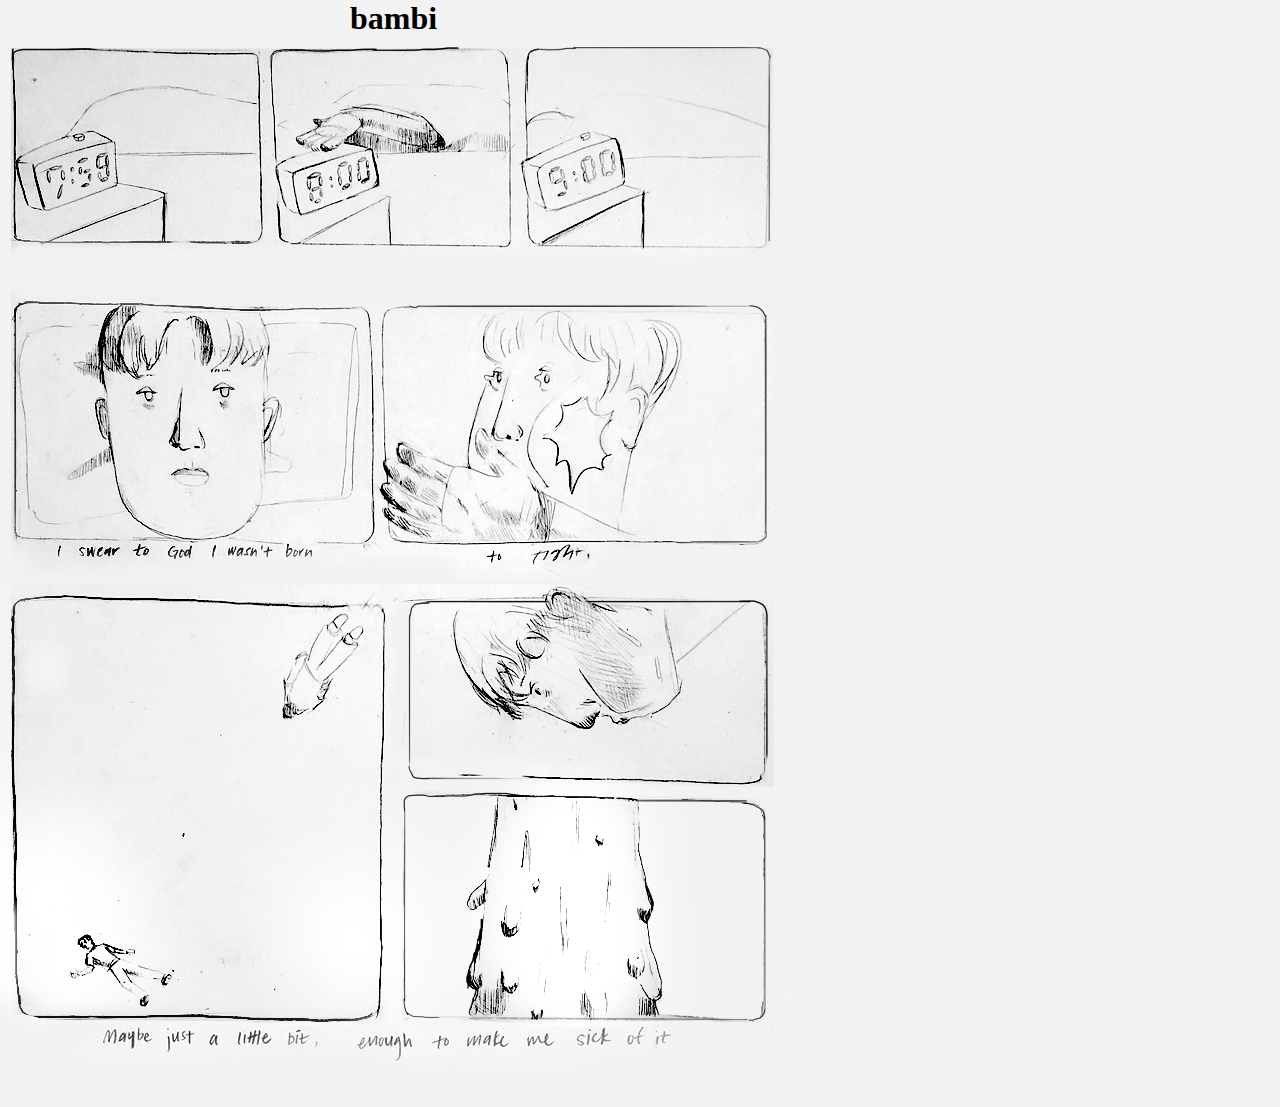
<file: final/index.html>
<!DOCTYPE html>
<!-- graphics & coding by joanne han
lyrics by hippo campus (not me) -->
<html lang="en">
    <head>
    	<meta charset="utf-8">
		<meta content="ie=edge" http-equiv="x-ua-compatible">
		<meta content="width=device-width, initial-scale=1" name="viewport">
       	<link rel="stylesheet" type="text/css" href="style.css">
        <title>waking up</title>
    </head>
    <body>
      <h1>bambi</h1>
    	<!-- <div id="sky" onmouseover="night()"> -->
    <section class="one">
      <p>
    	<img src="img/page1.png" />
      </p>
      <p>
      <a href="javascript:;" onclick="show()"><img id="onetwo" src="img/page12.png"/></a>
    </p>
    </section>
      <div id="two">
        <p><img width="380px" height="210px" src="img/page20.png" /></p>
        <img src="img/page25.png" />
        <a href="javascript:;" onclick="show2()"><img src="img/page2.png" /></a>
      </div>
      <div id="three">
        <p><img src="img/page3.gif" />
        <img src="img/page4.png" /></p>
      </div>
      <div class="space">.
      </div>


    	<!-- </div> -->


		<script src="scripts/verse.js"></script>
    </body>
</html>
</file>
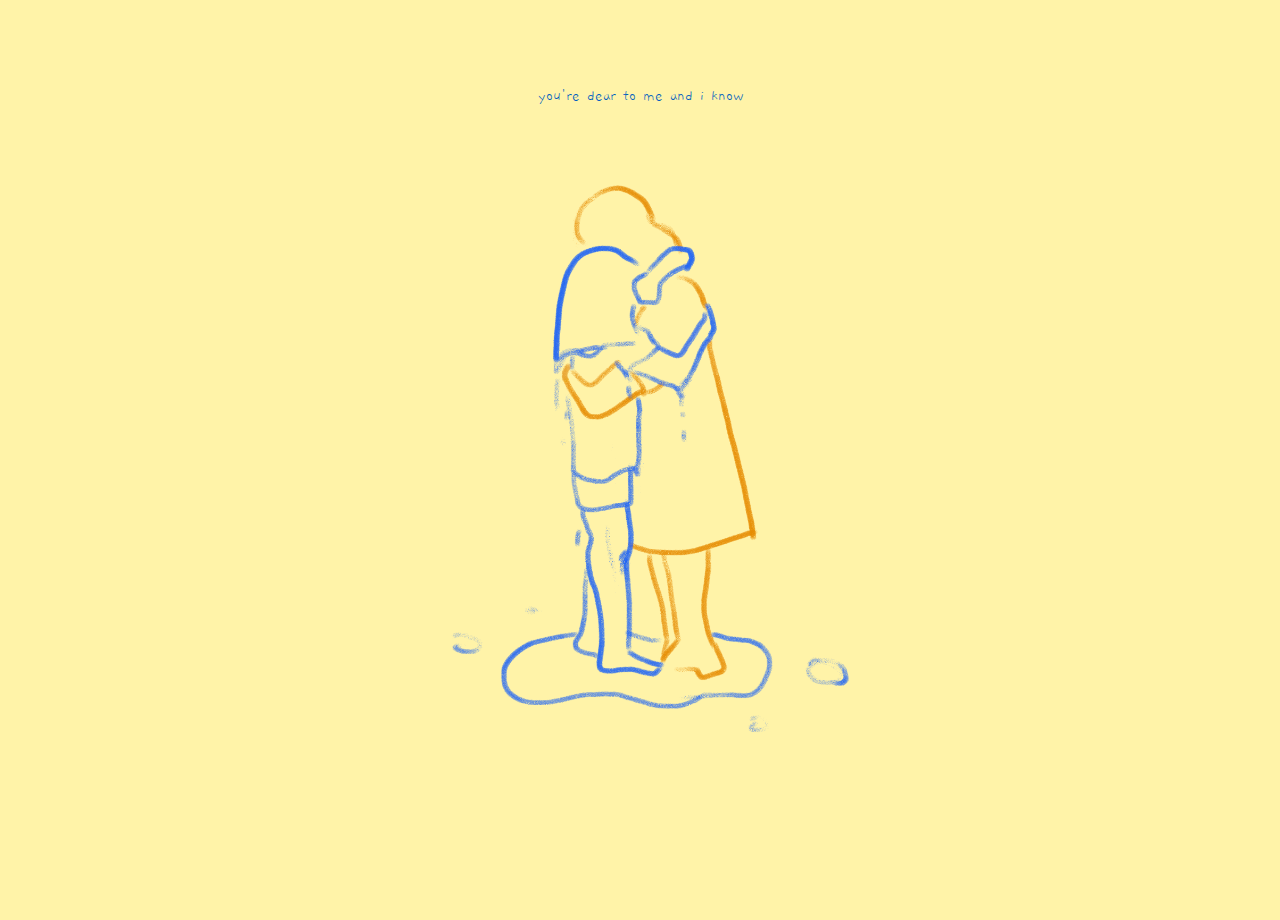
<file: picturing-sound/lyrics/chorus.html>
<!DOCTYPE html>
<html lang="en">
    <head>
    	<meta http-equiv="x-ua-compatible" content="ie=edge">
        <meta charset="utf-8"> 
       	<meta name="viewport" content="width=device-width, initial-scale=1">
       	<link rel="stylesheet" type="text/css" href="chorus.css">
        <title>dear to me</title>

    </head>
    <body>

    <p>you're dear to me and i know</p>

    <a href="verse.html"><img src="img/dear.png"></a>
		
    </body>

</html>
</file>
<file: final/style.css>
/*font*/

/*@import url('https://fonts.googleapis.com/css?family=Gaegu&display=swap');*/
body {
  background-color: #f2f2f2;
}

* {
    margin: 0;
    padding: 0;
}

h1 {
	margin-left:350px;
}

.one {
	display: block;
}

#two {
  display: none;
  margin-top: -500px;
  padding-left: 410px;
  z-index:999;
  opacity:1;
}

#three {
  display: none;
  padding-left: 1200px;
}

.space {
  padding-left: 2400px;
}
/*html, body {
    height: 80%;
}*/

/* body {

    color: #7199e8;
    background: transparent;

    margin-top: -1px;
    font-size: 14px;
}

p {
  z-index:9999;
  text-align: center;
  line-height: 3em;
  font-size: 1em;
  max-width: 900px
}

#sky {
  width: 400px;
  height: 400px;
  position: relative;
}

#sunset {
  width: 400px;
  height: 100px;
  position: relative;
  background: yellow
  z-index:9999;
}


.one {

  position:fixed;
  width: 600px;
  z-index: 99;
}

.one img {

  position:fixed;
  max-width: 600px;
  z-index: 99;
}

.two img {

  width: 650px;
} */
</file>
<file: picturing-sound/lyrics/chorus.css>
@import url('https://fonts.googleapis.com/css?family=Gaegu&display=swap');


html, body{
	margin: 0;
	padding-top: 20px;
	position: relative;
	min-height: 100%;
  color: rgb(0,97,192,1);
  line-height: 5em;
  font-size: 1em;
	font-family: Gaegu, Arial;
	font-weight: 300;
	text-align: center;
	background-color: #fff3a8;
}

img {
  height:600px;
}
</file>
